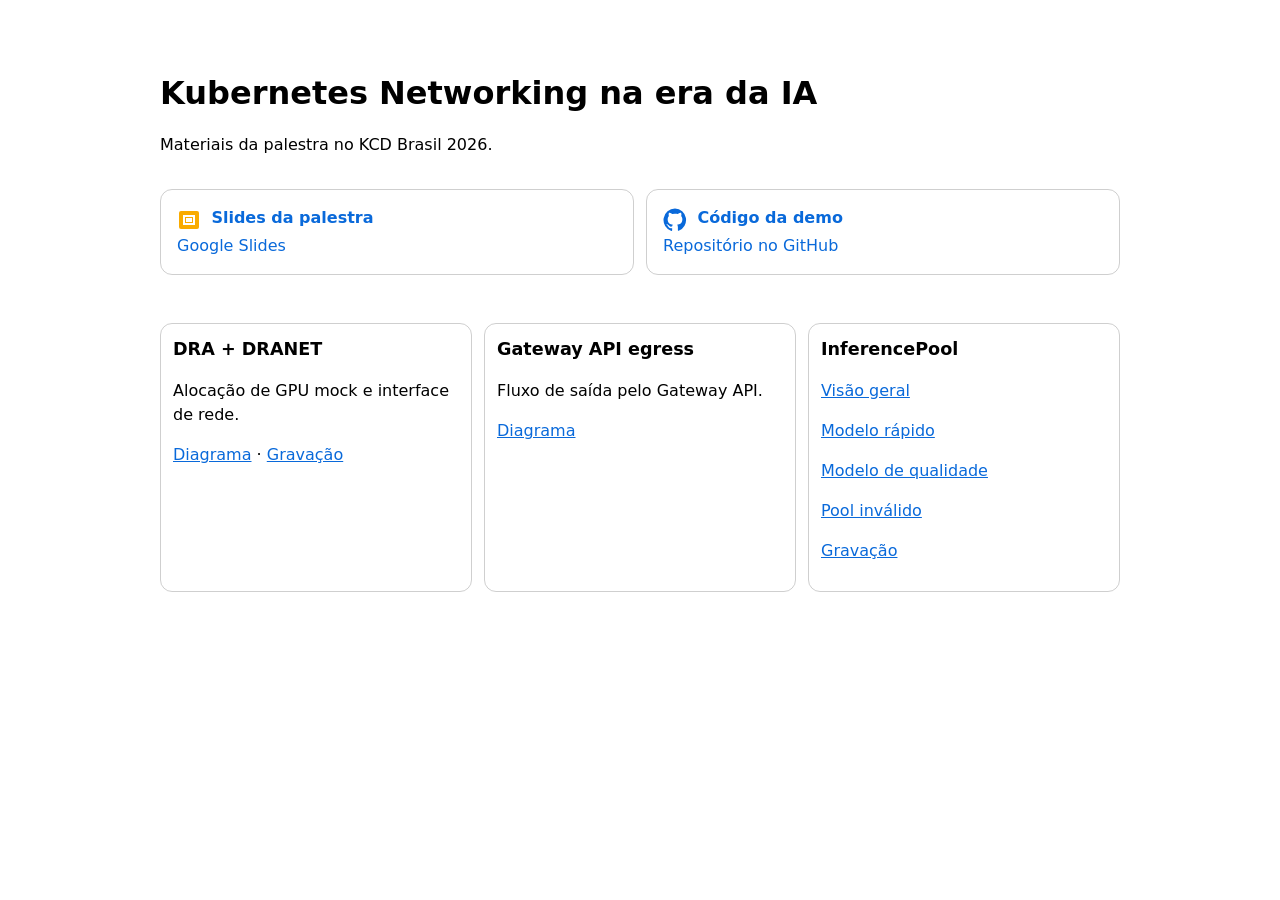
<file: docs/index.html>
<!doctype html>
<html lang="pt-BR">
<head>
  <meta charset="utf-8">
  <meta name="viewport" content="width=device-width, initial-scale=1">
  <title>Kubernetes Networking na era da IA</title>
  <style>
    :root { color-scheme: light dark; font: 16px/1.5 system-ui, sans-serif; }
    body { max-width: 960px; margin: 0 auto; padding: 3rem 1.25rem; }
    a { color: #0969da; }
    @media (prefers-color-scheme: dark) { a { color: #58a6ff; } }
    header { margin-bottom: 2rem; }
    h1 { margin-bottom: .25rem; }
    .links, .diagrams { display: grid; gap: .75rem; grid-template-columns: repeat(auto-fit, minmax(240px, 1fr)); }
    .links { margin: 1.5rem 0 3rem; }
    .card { border: 1px solid #8886; border-radius: .75rem; padding: 1rem; text-decoration: none; }
    .card:hover { border-color: currentColor; }
    .card strong { display: block; margin-bottom: .25rem; }
    .card svg { float: left; width: 1.5rem; height: 1.5rem; margin: .1rem .65rem 0 0; }
    .diagrams article { border: 1px solid #8886; border-radius: .75rem; padding: .75rem; }
    .diagrams h2 { margin-top: 0; font-size: 1.1rem; }
  </style>
</head>
<body>
  <header>
    <h1>Kubernetes Networking na era da IA</h1>
    <p>Materiais da palestra no KCD Brasil 2026.</p>
  </header>

  <nav class="links" aria-label="Links principais">
    <a class="card" href="https://tinyurl.com/k8s-net-ia-kcd-2026" target="_blank" rel="noreferrer">
      <svg viewBox="0 0 24 24" aria-hidden="true"><path fill="#f9ab00" d="M4 3h16a2 2 0 0 1 2 2v14a2 2 0 0 1-2 2H4a2 2 0 0 1-2-2V5a2 2 0 0 1 2-2Z"/><path fill="#fff" d="M6 7h12v10H6V7Zm2 2v6h8V9H8Zm1 1h6v4H9v-4Z"/></svg>
      <strong>Slides da palestra</strong>
      <span>Google Slides</span>
    </a>
    <a class="card" href="https://github.com/rafaelvzago/kcd-ai-networking-demo" target="_blank" rel="noreferrer">
      <svg viewBox="0 0 24 24" aria-hidden="true"><path fill="currentColor" d="M12 .5a11.5 11.5 0 0 0-3.64 22.41c.58.1.79-.25.79-.56v-2.18c-3.22.7-3.9-1.55-3.9-1.55-.53-1.37-1.3-1.74-1.3-1.74-1.05-.72.08-.71.08-.71 1.16.08 1.77 1.2 1.77 1.2 1.04 1.77 2.73 1.26 3.4.96.1-.75.4-1.26.74-1.55-2.57-.29-5.27-1.29-5.27-5.75 0-1.27.45-2.3 1.2-3.11-.12-.3-.52-1.47.11-3.06 0 0 .98-.31 3.17 1.19A11 11 0 0 1 12 5.67c.99 0 1.98.13 2.91.38 2.18-1.5 3.16-1.19 3.16-1.19.63 1.59.23 2.76.12 3.06.74.81 1.19 1.84 1.19 3.11 0 4.47-2.71 5.46-5.29 5.74.42.36.79 1.08.79 2.18v3.23c0 .31.21.67.8.55A11.5 11.5 0 0 0 12 .5Z"/></svg>
      <strong>Código da demo</strong>
      <span>Repositório no GitHub</span>
    </a>
  </nav>

  <section class="diagrams" aria-label="Diagramas da demo">
    <article>
      <h2>DRA + DRANET</h2>
      <p>Alocação de GPU mock e interface de rede.</p>
      <p><a href="diagrams/flow-dra.html">Diagrama</a> · <a href="dra-demo.html">Gravação</a></p>
    </article>
    <article>
      <h2>Gateway API egress</h2>
      <p>Fluxo de saída pelo Gateway API.</p>
      <a href="diagrams/flow-egress.html">Diagrama</a>
    </article>
    <article>
      <h2>InferencePool</h2>
      <p><a href="diagrams/flow-inference-pool.html">Visão geral</a></p>
      <p><a href="diagrams/flow-fast.html">Modelo rápido</a></p>
      <p><a href="diagrams/flow-quality.html">Modelo de qualidade</a></p>
      <p><a href="diagrams/flow-invalid.html">Pool inválido</a></p>
      <p><a href="inference-demo.html">Gravação</a></p>
    </article>
  </section>
</body>
</html>
</file>
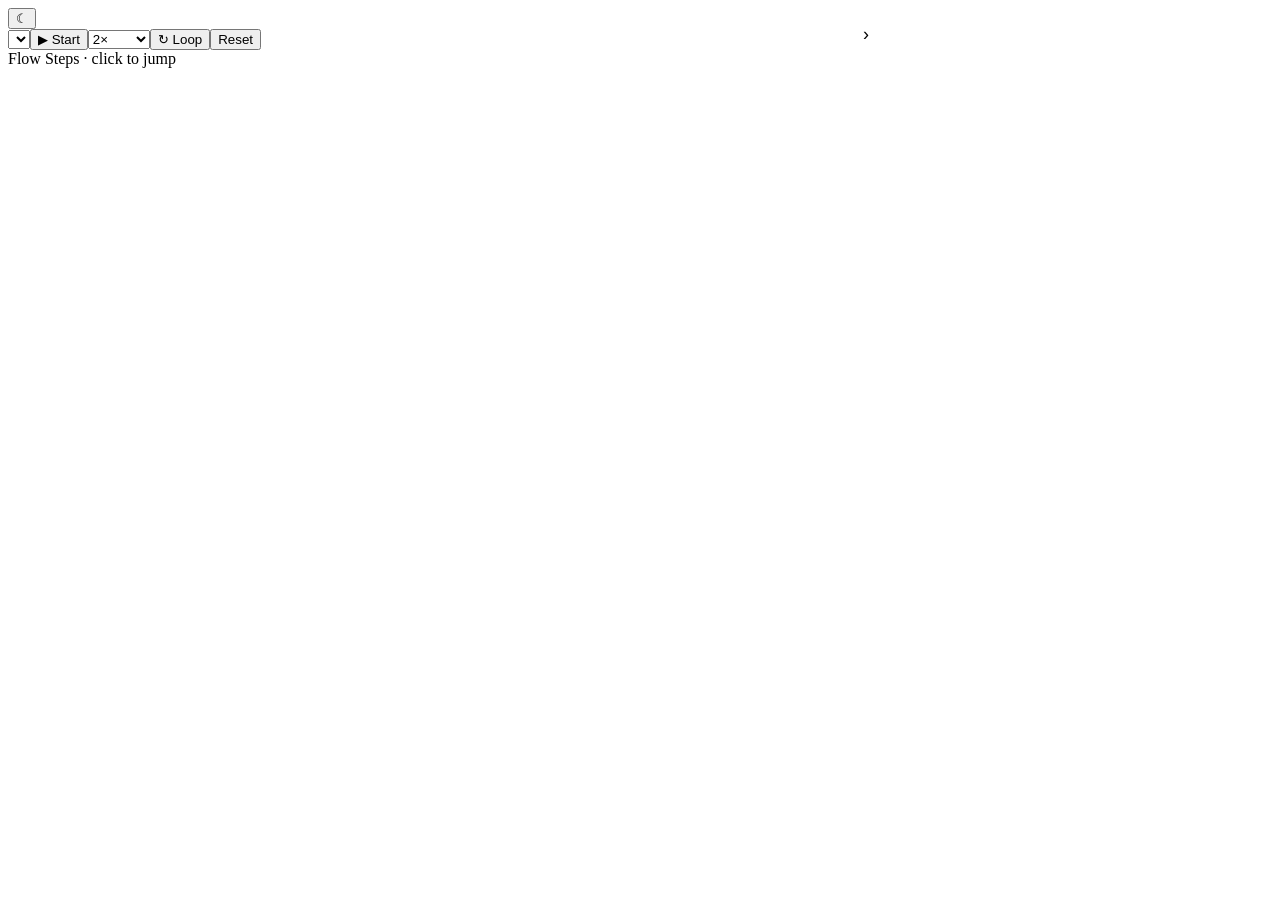
<file: docs/diagrams/flow-dra.html>
<!doctype html>
<html lang="en">
<head>
  <meta charset="utf-8">
  <meta name="viewport" content="width=device-width, initial-scale=1">
  <title>DRA + DRANET allocation flow</title>
  <link rel="stylesheet" href="https://noyitz.github.io/flowstory/templates/style.css">
  <style>
    .fs-panel { transition:transform .2s ease,background .3s,border-color .3s; }
    #fs-overlay { right:380px !important; z-index:1000 !important; }
    #fs-highlight-box { z-index:900 !important; }
    #fs-overlay-card { position:fixed !important; left:calc((100vw - 380px) / 2) !important; top:50% !important; transform:translate(-50%,-50%); width:min(900px,calc(100vw - 40px)); max-width:min(900px,calc(100vw - 40px)) !important; max-height:calc(100vh - 70px); overflow:auto; }
    #fs-overlay-details pre { margin:0; padding:18px; border-radius:10px; background:#0d1117; color:#e6edf3; font:15px/1.55 ui-monospace,SFMono-Regular,Consolas,monospace; white-space:pre-wrap; }
    #fs-overlay-details .yaml-key { color:#79c0ff; } #fs-overlay-details .yaml-value { color:#a5d6ff; }
    #fs-overlay-details .yaml-comment { color:#8b949e; }
    #fs-speed { min-width:62px; }
    body.light #fs-overlay-card { background:#fff !important; border-color:#d0d7de !important; color:#24292f; }
    body.light #fs-overlay-title { color:#24292f !important; } body.light #fs-overlay-desc { color:#57606a !important; }
    body.light #fs-overlay-details pre { background:#f6f8fa; color:#24292f; } body.light #fs-overlay-details .yaml-key { color:#0550ae; }
    body.light #fs-overlay-details .yaml-value { color:#0a3069; } body.light #fs-overlay-details .yaml-comment { color:#6e7781; }
    #fs-panel-toggle { position:fixed; top:16px; right:396px; z-index:1100; width:36px; height:36px; border:1px solid var(--fs-border); border-radius:8px; background:var(--fs-bg-surface); color:var(--fs-text); cursor:pointer; font-size:18px; }
    .fs-theme-toggle { right:438px; }
    body.sidebar-collapsed .fs-panel { transform:translateX(100%); }
    body.sidebar-collapsed #fs-panel-toggle { right:60px; }
    body.sidebar-collapsed .fs-theme-toggle { right:16px; }
    body.sidebar-collapsed .fs-title { right:0; }
    body.sidebar-collapsed #fs-overlay { right:0 !important; }
    body.sidebar-collapsed #fs-overlay-card { left:50% !important; }
  </style>
</head>
<body>
  <button class="fs-theme-toggle" id="fs-theme">☾</button>
  <button id="fs-panel-toggle" type="button" aria-label="Hide sidebar" aria-expanded="true" title="Hide sidebar">›</button>
  <div class="fs-brand" id="fs-brand"></div><div class="fs-title" id="fs-title"></div>
  <div class="fs-panel">
    <div class="fs-flow-bar"><select id="fs-flow-select"></select><button class="fs-start" id="fs-play">▶ Start</button><select id="fs-speed" aria-label="Playback speed"><option value="1">1×</option><option value="2" selected>2×</option><option value="4">4×</option></select><button id="fs-loop">↻ Loop</button><button class="fs-reset" id="fs-reset">Reset</button></div>
    <div class="fs-steps" id="fs-steps"><div class="fs-steps-title">Flow Steps <span>· click to jump</span></div><div id="fs-steps-container"></div></div>
  </div>
  <div id="fs-highlight-box" style="display:none;position:fixed;pointer-events:none"></div>
  <div id="fs-overlay" style="display:none;position:fixed;inset:0;background:#0009"><div id="fs-overlay-card"><button id="fs-overlay-close">✕</button><div id="fs-overlay-accent"></div><h2 id="fs-overlay-title"></h2><p id="fs-overlay-desc"></p><div id="fs-overlay-details"></div><button id="fs-overlay-resume">▶ Resume Flow</button></div></div>
  <div class="fs-legend" id="fs-legend"></div><canvas id="fs-canvas"></canvas>
  <script type="module">
    import { FlowStory } from "https://noyitz.github.io/flowstory/src/index.js";

    const yaml = {
      cluster: [`apiVersion: v1`, `kind: Cluster`, `metadata:`, `  name: dra-demo`, `# Kubernetes v1.35+; shown as a real cluster boundary`].join("\n"),
      gpuDriver: [`apiVersion: apps/v1`, `kind: DaemonSet`, `metadata:`, `  name: dra-example-driver`, `  namespace: dra-demo`, `spec:`, `  template:`, `    spec:`, `      containers:`, `      - name: plugin`, `        image: registry.k8s.io/dra-example-driver/dra-example-driver:v0.3.0`, `# runs on workers and reports mock GPUs`].join("\n"),
      netDriver: [`apiVersion: apps/v1`, `kind: DaemonSet`, `metadata:`, `  name: dranet`, `  namespace: kube-system`, `spec:`, `  template:`, `    spec:`, `      containers:`, `      - name: dranet`, `# discovers Linux interfaces on workers`].join("\n"),
      gpuClass: [`apiVersion: resource.k8s.io/v1`, `kind: DeviceClass`, `metadata:`, `  name: gpu.example.com`, `spec:`, `  selectors:`, `  - cel:`, `      expression: device.driver == 'gpu.example.com'`].join("\n"),
      netClass: [`apiVersion: resource.k8s.io/v1`, `kind: DeviceClass`, `metadata:`, `  name: dranet.net`, `spec:`, `  selectors:`, `  - cel:`, `      expression: device.driver == 'dra.net'`].join("\n"),
      gpuSlice: [`apiVersion: resource.k8s.io/v1`, `kind: ResourceSlice`, `metadata:`, `  name: gpu-example-worker`, `spec:`, `  nodeName: dra-demo-worker`, `  devices:`, `  - name: gpu-0`, `    driver: gpu.example.com`, `    capacity:`, `      memory: 10Gi`].join("\n"),
      netSlice: [`apiVersion: resource.k8s.io/v1`, `kind: ResourceSlice`, `metadata:`, `  name: dranet-worker`, `spec:`, `  nodeName: dra-demo-worker`, `  devices:`, `  - name: dranet-dummy0`, `    driver: dra.net`].join("\n"),
      gpuTemplate: [`apiVersion: resource.k8s.io/v1`, `kind: ResourceClaimTemplate`, `metadata:`, `  name: gpu-mock-a`, `  namespace: dra-demo`, `spec:`, `  spec:`, `    devices:`, `      requests:`, `      - name: gpu`, `        exactly:`, `          deviceClassName: gpu.example.com`].join("\n"),
      netTemplate: [`apiVersion: resource.k8s.io/v1`, `kind: ResourceClaimTemplate`, `metadata:`, `  name: dranet-dummy-a`, `  namespace: dra-demo`, `spec:`, `  spec:`, `    devices:`, `      requests:`, `      - name: network`, `        exactly:`, `          deviceClassName: dranet.net`, `# illustrative config renames it dranet0`].join("\n"),
      gpuClaim: [`apiVersion: resource.k8s.io/v1`, `kind: ResourceClaim`, `metadata:`, `  name: pod-dra-consumer-a-gpu`, `  namespace: dra-demo`, `status:`, `  allocation:`, `    result: allocated`, `    devices: [gpu-0]`].join("\n"),
      netClaim: [`apiVersion: resource.k8s.io/v1`, `kind: ResourceClaim`, `metadata:`, `  name: pod-dra-consumer-a-network`, `  namespace: dra-demo`, `status:`, `  allocation:`, `    result: allocated`, `  networkData: illustrative: driver output`].join("\n"),
      pod: [`apiVersion: v1`, `kind: Pod`, `metadata:`, `  name: dra-consumer-a`, `  namespace: dra-demo`, `spec:`, `  resourceClaims:`, `  - name: gpu`, `    resourceClaimTemplateName: gpu-mock-a`, `  - name: network`, `    resourceClaimTemplateName: dranet-dummy-a`, `  containers:`, `  - name: consumer`, `    resources:`, `      claims: [gpu, network]`].join("\n"),
      connect: [`kind: KubeletDevicePreparation`, `metadata:`, `  node: dra-demo-worker`, `spec:`, `  claims: [gpu, network]`, `# illustrative: kubelet invokes both DRA drivers`].join("\n"),
      gpu: [`# Device entry; not a standalone Kubernetes object`, `apiVersion: resource.k8s.io/v1`, `kind: ResourceSlice`, `metadata:`, `  name: gpu-example-worker`, `spec:`, `  nodeName: dra-demo-worker`, `  devices:`, `  - name: gpu-0`, `    driver: gpu.example.com`, `    capacity:`, `      memory: 10Gi`].join("\n"),
      network: [`# Device entry; not a standalone Kubernetes object`, `apiVersion: resource.k8s.io/v1`, `kind: ResourceSlice`, `metadata:`, `  name: dranet-worker`, `spec:`, `  nodeName: dra-demo-worker`, `  devices:`, `  - name: dranet-dummy0`, `    driver: dra.net`, `# Claim config renames the interface to dranet0 inside the Pod`].join("\n")
    };

    const diagram = {
      meta: { title: "Dynamic Resource Allocation: GPU + Network devices", author: "Kubernetes Network AI Era" },
      canvas: { width: 1250, height: 900 },
      nodes: {
        cluster: { x: 35, y: 45, w: 1180, h: 800, label: "Kubernetes cluster", type: "boundary", color: "#8b949e", labelAlign: "left" },
        gpuLane: { x: 70, y: 100, w: 250, h: 470, label: "GPU lane", type: "container", color: "#58a6ff" },
        netLane: { x: 930, y: 100, w: 250, h: 470, label: "Network lane", type: "container", color: "#f0883e" },
        gpuDriver: { x: 85, y: 145, w: 220, h: 62, label: "dra-example-driver", sublabel: "discovers mock GPUs", color: "#58a6ff", inner: true },
        gpuSlice: { x: 85, y: 285, w: 220, h: 62, label: "GPU ResourceSlice", sublabel: "worker inventory", color: "#58a6ff", inner: true },
        gpuClass: { x: 85, y: 425, w: 220, h: 62, label: "GPU DeviceClass", sublabel: "select gpu.example.com", color: "#58a6ff", inner: true },
        netDriver: { x: 945, y: 145, w: 220, h: 62, label: "DRANET", sublabel: "discovers interfaces", color: "#f0883e", inner: true },
        netSlice: { x: 945, y: 285, w: 220, h: 62, label: "Net ResourceSlice", sublabel: "worker inventory", color: "#f0883e", inner: true },
        netClass: { x: 945, y: 425, w: 220, h: 62, label: "Net DeviceClass", sublabel: "select dra.net", color: "#f0883e", inner: true },
        gpuTemplate: { x: 400, y: 150, w: 210, h: 62, label: "GPU ClaimTemplate", sublabel: "request GPU", color: "#58a6ff", inner: true },
        gpuClaim: { x: 415, y: 280, w: 180, h: 62, label: "GPU Claim", sublabel: "allocated", color: "#58a6ff", inner: true },
        netTemplate: { x: 655, y: 150, w: 210, h: 62, label: "Net ClaimTemplate", sublabel: "request interface", color: "#f0883e", inner: true },
        netClaim: { x: 670, y: 280, w: 180, h: 62, label: "Net Claim", sublabel: "allocated", color: "#f0883e", inner: true },
        pod: { x: 500, y: 500, w: 250, h: 70, label: "Pod: dra-consumer", sublabel: "consumes both claims", color: "#8b949e", inner: true },
        connect: { x: 530, y: 620, w: 190, h: 70, label: "Devices connected", sublabel: "kubelet + drivers", color: "#8b949e", inner: true },
        gpu: { x: 160, y: 735, w: 210, h: 62, label: "GPU device", sublabel: "GPU_DEVICE_0", color: "#58a6ff", inner: true },
        network: { x: 855, y: 735, w: 230, h: 62, label: "Network device", sublabel: "dranet0 + IP", color: "#f0883e", inner: true }
      },
      tooltips: Object.fromEntries(Object.entries(yaml).map(([id, code]) => [id, {
        title: id === "template" ? "ResourceClaimTemplate" : id,
        description: id === "gpu" ? "Device entry advertised by the GPU ResourceSlice; it is not a standalone Kubernetes resource."
          : id === "network" ? "Device entry advertised by the DRANET ResourceSlice; claim configuration renames it to dranet0 in the Pod."
          : "Illustrative manifest matching this flow.",
        yaml: code
      }])),
      flows: { allocation: { label: "DRA device allocation", steps: [
        { text: "GPU driver discovers worker devices", mode: "arrow", from: "gpuDriver", to: "gpuSlice", color: "#58a6ff", num: 1 },
        { text: "DRANET discovers worker interfaces", mode: "arrow", from: "netDriver", to: "netSlice", color: "#f0883e", num: 2 },
        { text: "GPU class selects the discovered GPU", mode: "arrow", from: "gpuClass", to: "gpuSlice", color: "#58a6ff", num: 3 },
        { text: "Network class selects the interface", mode: "arrow", from: "netClass", to: "netSlice", color: "#f0883e", num: 4 },
        { text: "GPU template requests the GPU class", mode: "arrow", from: "gpuTemplate", to: "gpuClass", color: "#58a6ff", num: 5, waypoints: [{ x: 350, y: 180 }, { x: 350, y: 455 }] },
        { text: "Network template requests the network class", mode: "arrow", from: "netTemplate", to: "netClass", color: "#f0883e", num: 6, waypoints: [{ x: 880, y: 180 }, { x: 880, y: 455 }] },
        { text: "Pod creates its GPU claim", mode: "arrow", from: "gpuTemplate", to: "gpuClaim", color: "#58a6ff", num: 7 },
        { text: "Pod creates its network claim", mode: "arrow", from: "netTemplate", to: "netClaim", color: "#f0883e", num: 8 },
        { text: "GPU claim matches GPU inventory", mode: "arrow", from: "gpuClaim", to: "gpuSlice", color: "#58a6ff", num: 9, fromLeft: true, toRight: true },
        { text: "Network claim matches network inventory", mode: "arrow", from: "netClaim", to: "netSlice", color: "#f0883e", num: 10, fromRight: true, toLeft: true },
        { text: "Pod consumes its GPU claim", mode: "arrow", from: "gpuClaim", to: "pod", color: "#58a6ff", num: 11 },
        { text: "Pod consumes its network claim", mode: "arrow", from: "netClaim", to: "pod", color: "#f0883e", num: 12 },
        { text: "Kubelet prepares both devices", mode: "arrow", from: "pod", to: "connect", color: "#8b949e", num: 13 },
        { text: "GPU becomes visible in the Pod", mode: "arrow", from: "connect", to: "gpu", color: "#58a6ff", num: 14 },
        { text: "DRANET configures dranet0", mode: "arrow", from: "connect", to: "network", color: "#f0883e", num: 15 }
      ] } },
      flowOrder: ["allocation"], defaultFlow: "allocation",
      legend: [{ label: "GPU allocation", color: "#58a6ff" }, { label: "Network allocation", color: "#f0883e" }]
    };

    const viz = new FlowStory(document.querySelector("#fs-canvas"), {
      stepsContainer: document.querySelector("#fs-steps-container"),
      overlay: document.querySelector("#fs-overlay"), overlayCard: document.querySelector("#fs-overlay-card"),
      overlayTitle: document.querySelector("#fs-overlay-title"), overlayDesc: document.querySelector("#fs-overlay-desc"),
      overlayDetails: document.querySelector("#fs-overlay-details"), overlayAccent: document.querySelector("#fs-overlay-accent"),
      overlayClose: document.querySelector("#fs-overlay-close"), overlayResume: document.querySelector("#fs-overlay-resume"),
      highlightBox: document.querySelector("#fs-highlight-box"), brand: document.querySelector("#fs-brand"), title: document.querySelector("#fs-title"),
      legend: document.querySelector("#fs-legend"), flowSelect: document.querySelector("#fs-flow-select"), playBtn: document.querySelector("#fs-play"),
      loopBtn: document.querySelector("#fs-loop"), resetBtn: document.querySelector("#fs-reset"), themeBtn: document.querySelector("#fs-theme")
    });
    await viz.load(diagram);
    viz.state.loopMode = true;
    document.querySelector("#fs-loop").textContent = "↻ Loop ON";
    document.querySelector("#fs-speed").onchange = event => viz.setSpeed(Number(event.target.value));
    viz.setSpeed(2);
    viz.play();

    const escape = value => value.replace(/&/g, "&amp;").replace(/</g, "&lt;").replace(/>/g, "&gt;");
    const highlightYaml = source => source.split("\n").map(line => {
      if (line.trim().startsWith("#")) return `<span class="yaml-comment">${escape(line)}</span>`;
      const match = line.match(/^(\s*)([^:#]+:)(.*)$/);
      return match ? `${escape(match[1])}<span class="yaml-key">${escape(match[2])}</span><span class="yaml-value">${escape(match[3])}</span>` : escape(line);
    }).join("\n");
    const show = viz._overlay.show.bind(viz._overlay);
    viz._overlay.show = (key, node, tooltip) => {
      show(key, node, tooltip);
      document.querySelector("#fs-overlay-details").innerHTML = `<pre>${highlightYaml(tooltip.yaml || yaml[key] || "No YAML for this node.")}</pre>`;
    };
    const sidebarToggle = document.querySelector("#fs-panel-toggle");
    sidebarToggle.onclick = () => {
      const collapsed = document.body.classList.toggle("sidebar-collapsed");
      sidebarToggle.innerHTML = collapsed ? "‹" : "›";
      sidebarToggle.setAttribute("aria-label", collapsed ? "Show sidebar" : "Hide sidebar");
      sidebarToggle.setAttribute("title", collapsed ? "Show sidebar" : "Hide sidebar");
      sidebarToggle.setAttribute("aria-expanded", String(!collapsed));
      viz._engine.panelWidth = collapsed ? 0 : 380;
      viz._engine.resize();
    };
  </script>
</body>
</html>
</file>
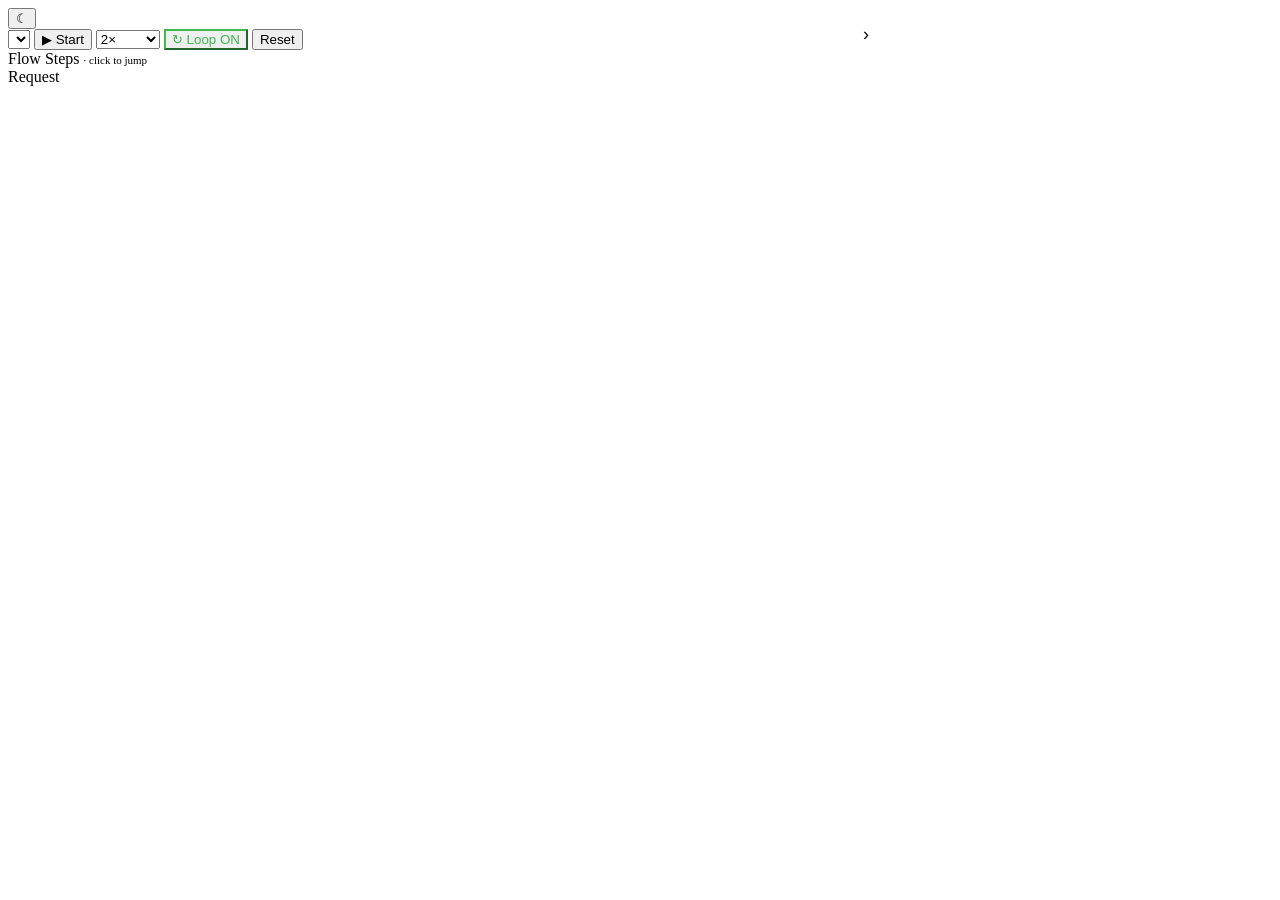
<file: docs/diagrams/flow-egress.html>
<!doctype html>
<html lang="en">
<head>
  <meta charset="utf-8">
  <meta name="viewport" content="width=device-width, initial-scale=1">
  <title>Gateway API Egress Gateway — FlowStory</title>
  <link rel="stylesheet" href="https://noyitz.github.io/flowstory/templates/style.css">
  <style>
    .fs-panel { transition: transform .2s ease, background .3s, border-color .3s; }
    #fs-highlight-box { z-index:250 !important; }
    .fs-flow-bar .fs-speed { flex:none; width:64px; }
    :root { --fs-yaml-key:#79c0ff; --fs-yaml-string:#a5d6ff; --fs-yaml-kind:#d2a8ff; --fs-yaml-literal:#f0883e; --fs-yaml-punctuation:#8b949e; }
    body.light { --fs-yaml-key:#0550ae; --fs-yaml-string:#0a3069; --fs-yaml-kind:#6639ba; --fs-yaml-literal:#953800; --fs-yaml-punctuation:#57606a; }
    #fs-overlay-card { width:min(900px, calc(100vw - 400px)); max-width:none !important; max-height:calc(100vh - 20px); overflow:auto; background:var(--fs-bg-surface) !important; border-color:var(--fs-border) !important; box-shadow:0 12px 40px rgba(0,0,0,.35) !important; }
    body.sidebar-collapsed #fs-overlay-card { width:min(900px, calc(100vw - 40px)); }
    .fs-yaml { margin:14px 0 0; padding:18px; max-height:60vh; overflow:auto; border:1px solid var(--fs-border); border-radius:6px; background:var(--fs-bg); color:var(--fs-text); font:14px/1.55 SFMono-Regular,Consolas,monospace; white-space:pre; }
    #fs-overlay-desc, #fs-overlay-close { color:var(--fs-text-dim) !important; }
    #fs-overlay-details > div span:first-child { color:var(--fs-text-dim) !important; }
    #fs-overlay-details > div span:nth-child(2) { color:var(--fs-text) !important; }
    .fs-yaml-key { color:var(--fs-yaml-key); font-weight:600; }
    .fs-yaml-string { color:var(--fs-yaml-string); }
    .fs-yaml-kind { color:var(--fs-yaml-kind); font-weight:600; }
    .fs-yaml-literal { color:var(--fs-yaml-literal); font-weight:600; }
    .fs-yaml-punctuation { color:var(--fs-yaml-punctuation); }
    #fs-panel-toggle { position:fixed; top:16px; right:396px; z-index:201; width:36px; height:36px; border:1px solid var(--fs-border); border-radius:8px; background:var(--fs-bg-surface); color:var(--fs-text); cursor:pointer; font-size:18px; }
    .fs-theme-toggle { right:438px; }
    body.sidebar-collapsed .fs-panel { transform:translateX(100%); }
    body.sidebar-collapsed #fs-panel-toggle { right:60px; }
    body.sidebar-collapsed .fs-theme-toggle { right:16px; }
    body.sidebar-collapsed .fs-title { right:0; }
    body.sidebar-collapsed #fs-overlay { right:0 !important; }
  </style>
</head>
<body>
  <button class="fs-theme-toggle" id="fs-theme" aria-label="Toggle theme">&#9790;</button>
  <button id="fs-panel-toggle" aria-label="Hide sidebar" aria-expanded="true" title="Hide sidebar">&#8250;</button>
  <div class="fs-brand" id="fs-brand"></div>
  <div class="fs-title" id="fs-title"></div>

  <div class="fs-panel">
    <div class="fs-flow-bar">
      <select id="fs-flow-select" aria-label="Select flow"></select>
      <button class="fs-start" id="fs-play">&#9654; Start</button>
      <select class="fs-speed" id="fs-speed" aria-label="Playback speed">
        <option value="1">1×</option>
        <option value="2" selected>2×</option>
        <option value="4">4×</option>
      </select>
      <button id="fs-loop" style="border-color:#3fb950;color:#3fb950">&#8635; Loop ON</button>
      <button class="fs-reset" id="fs-reset">Reset</button>
    </div>
    <div class="fs-steps" id="fs-steps">
      <div class="fs-steps-title">Flow Steps <span style="font-weight:400;font-size:11px;color:var(--fs-text-dim)">· click to jump</span></div>
      <div id="fs-steps-container"></div>
    </div>
    <div class="fs-inspector" id="fs-inspector">
      <div class="fs-inspector-title" id="fs-inspector-title" style="color:var(--fs-accent)">Request</div>
      <div id="fs-inspector-content"></div>
    </div>
  </div>

  <div id="fs-highlight-box" style="display:none;position:fixed;z-index:350;border-radius:10px;pointer-events:none"></div>
  <div id="fs-overlay" style="display:none;position:fixed;top:0;left:0;right:380px;bottom:0;z-index:300;background:rgba(0,0,0,.6)">
    <div id="fs-overlay-card" style="position:absolute;background:#161b22ee;border:1px solid #30363d;border-radius:14px;max-width:420px;padding:22px 26px;box-shadow:0 12px 40px rgba(0,0,0,.5)">
      <button id="fs-overlay-close" style="position:absolute;top:10px;right:14px;background:none;border:none;color:#8b949e;font-size:18px;cursor:pointer;padding:4px 8px;border-radius:6px">✕</button>
      <div id="fs-overlay-accent" style="width:4px;height:24px;border-radius:2px;position:absolute;left:0;top:22px"></div>
      <h2 id="fs-overlay-title" style="margin:0 0 6px;font-size:18px;color:#c9d1d9;font-family:system-ui"></h2>
      <p id="fs-overlay-desc" style="margin:0 0 14px;font-size:13px;color:#8b949e;line-height:1.5;font-family:system-ui"></p>
      <div id="fs-overlay-details" style="font-size:12px;font-family:SFMono-Regular,Consolas,monospace"></div>
      <button id="fs-overlay-resume" style="margin-top:14px;padding:7px 20px;border:1px solid #3fb950;border-radius:8px;background:transparent;color:#3fb950;font-size:13px;cursor:pointer;font-family:system-ui">&#9654; Resume Flow</button>
    </div>
  </div>

  <div class="fs-legend" id="fs-legend"></div>
  <canvas id="fs-canvas"></canvas>

  <script type="module">
    import { FlowStory } from 'https://noyitz.github.io/flowstory/src/index.js';

    const diagram = {
      meta: {
        title: 'Gateway API Egress: Pod → api.openai.com',
        author: 'Conceptual flow based on GEP-4894 and GEP-5093'
      },
      canvas: { width: 1250, height: 900 },
      nodes: {
        pod: {
          x: 55, y: 410, w: 130, h: 70,
          label: 'Application Pod', sublabel: 'namespace: ai-apps', color: '#58a6ff', inner: true
        },
        cluster: {
          x: 25, y: 175, w: 860, h: 570, type: 'boundary', label: 'Kubernetes cluster', color: '#8b949e', labelAlign: 'left'
        },
        gateway: {
          x: 220, y: 410, w: 180, h: 80,
          label: 'Gateway: ai-egress', sublabel: 'address routability: Cluster', color: '#79c0ff', inner: true
        },
        route: {
          x: 445, y: 290, w: 190, h: 94,
          label: 'HTTPRoute', sublabel: 'backendRef: openai-api', color: '#58a6ff', inner: true
        },
        headers: {
          x: 445, y: 535, w: 190, h: 94, type: 'plugin',
          label: 'RequestHeaderModifier', sublabel: 'adds egress metadata', color: '#f0883e', inner: true
        },
        backend: {
          x: 680, y: 410, w: 190, h: 80,
          label: 'Backend: openai-api', sublabel: 'ExternalHostname · :443', color: '#79c0ff', inner: true
        },
        openai: {
          x: 970, y: 410, w: 190, h: 80,
          label: 'api.openai.com', sublabel: 'external HTTPS endpoint', color: '#d2a8ff', stackCount: 2
        }
      },
      tooltips: {
        pod: {
          title: 'Application Pod',
          description: 'Illustrative workload manifest.',
          yaml: `apiVersion: v1
kind: Pod
metadata:
  name: application
  namespace: ai-apps
  labels:
    app: application
spec:
  containers:
    - name: app
      image: example/application:latest`
        },
        gateway: {
          title: 'Cluster-routable Gateway',
          description: 'GEP-5093 proposes routability on each Gateway address. Cluster means the address is reachable in-cluster and uses the Service networking range.',
          details: [['Gateway address', 'routability: Cluster'], ['Why', 'avoids an externally reachable egress relay']],
          yaml: `apiVersion: gateway.networking.k8s.io/v1
kind: Gateway
metadata:
  name: ai-egress
  namespace: ai-apps
spec:
  gatewayClassName: example
  addresses:
    - type: IPAddress
      routability: Cluster
  listeners:
    - name: http
      port: 80
      protocol: HTTP`
        },
        route: {
          title: 'Attached HTTPRoute',
          description: 'The Route attaches to the egress Gateway through parentRefs and directs matching traffic to a Backend resource.',
          details: [['backendRef', 'Backend/openai-api'], ['filter', 'RequestHeaderModifier']],
          yaml: `apiVersion: gateway.networking.k8s.io/v1
kind: HTTPRoute
metadata:
  name: openai-egress
  namespace: ai-apps
spec:
  parentRefs:
    - name: ai-egress
  rules:
    - filters:
        - type: RequestHeaderModifier
          requestHeaderModifier:
            add:
              - name: X-Egress-Gateway
                value: ai-egress
              - name: X-Workload-Namespace
                value: ai-apps
      backendRefs:
        - name: openai-api
          kind: Backend
          group: gateway.networking.k8s.io
          port: 443`
        },
        backend: {
          title: 'ExternalHostname Backend',
          description: 'GEP-4894 proposes Backend as a consumer-focused destination resource. ExternalHostname supplies an external FQDN without a synthetic ExternalName Service.',
          details: [['type', 'ExternalHostname'], ['hostname', 'api.openai.com'], ['port', '443']],
          yaml: `apiVersion: gateway.networking.k8s.io/v1alpha1
kind: Backend
metadata:
  name: openai-api
  namespace: ai-apps
spec:
  type: ExternalHostname
  externalHostname:
    hostname: api.openai.com
  port: 443`
        },
        headers: {
          title: 'Per-request header enrichment',
          description: 'The HTTPRoute filter adds request metadata before the gateway forwards the request to the selected Backend.',
          details: [['added', 'X-Egress-Gateway: ai-egress'], ['added', 'X-Workload-Namespace: ai-apps']]
        },
        openai: {
          title: 'External HTTPS endpoint',
          description: 'api.openai.com is external to Kubernetes, so it has no Kubernetes manifest. The Backend resource declares this destination.',
          details: [['hostname', 'api.openai.com'], ['port', '443']]
        }
      },
      inspector: {
        initialState: {
          phase: 'request',
          headers: [
            { id: 'h-request', value: 'POST /v1/chat/completions HTTP/1.1', style: 'keep' },
            { id: 'h-host', value: 'Host: api.openai.com', style: 'keep' },
            { id: 'h-auth', value: 'Authorization: Bearer …', style: 'keep' }
          ],
          body: [{ id: 'b-model', value: '{ "model": "gpt-4o" }', style: 'keep' }],
          cycleState: []
        },
        mutations: {
          egress: [
            {
              step: 3, label: 'HTTPRoute adds egress headers', phase: 'request',
              actions: [
                { action: 'add', target: 'headers', id: 'h-gateway', value: 'X-Egress-Gateway: ai-egress', style: 'add' },
                { action: 'add', target: 'headers', id: 'h-namespace', value: 'X-Workload-Namespace: ai-apps', style: 'add' }
              ]
            },
            {
              step: 6, label: 'External response returns', phase: 'response',
              replaceHeaders: [
                { id: 'h-status', value: 'HTTP/1.1 200 OK', style: 'highlight' },
                { id: 'h-content-type', value: 'Content-Type: application/json', style: 'keep' }
              ],
              replaceBody: [{ id: 'b-response', value: '{ "choices": [ … ] }', style: 'keep' }]
            }
          ]
        }
      },
      flows: {
        egress: {
          label: 'Egress request and response',
          steps: [
            { text: 'The Pod sends an HTTPS request to the Gateway’s Cluster-routable address.', mode: 'arrow', from: 'pod', to: 'gateway', color: '#58a6ff', num: 1, fromRight: true, toLeft: true },
            { text: 'The Gateway matches the request to its attached HTTPRoute.', mode: 'arrow', from: 'gateway', to: 'route', color: '#58a6ff', num: 2, fromRight: true, toLeft: true },
            { text: 'The HTTPRoute applies RequestHeaderModifier to enrich the request.', mode: 'arrow', from: 'route', to: 'headers', color: '#f0883e', num: 3, fromBottom: true, toTop: true },
            { text: 'The route’s backendRef resolves to the ExternalHostname Backend for api.openai.com.', mode: 'arrow', from: 'headers', to: 'backend', color: '#58a6ff', num: 4, fromRight: true, toLeft: true },
            { text: 'The egress Gateway establishes the outbound TLS connection to api.openai.com:443.', mode: 'arrow', from: 'backend', to: 'openai', color: '#d2a8ff', num: 5, fromRight: true, toLeft: true },
            { text: 'api.openai.com returns the HTTPS response to the egress Gateway.', mode: 'arrow', from: 'openai', to: 'backend', color: '#3fb950', num: 6, fromLeft: true, toRight: true, yOff: 18 },
            { text: 'The Gateway relays the response through the established route.', mode: 'arrow', from: 'backend', to: 'gateway', color: '#3fb950', num: 7, fromLeft: true, toRight: true, yOff: 18, waypoints: [{ x: 655, y: 685 }, { x: 425, y: 685 }] },
            { text: 'The response returns to the calling Pod.', mode: 'arrow', from: 'gateway', to: 'pod', color: '#3fb950', num: 8, fromLeft: true, toRight: true, yOff: 18 }
          ]
        }
      },
      flowOrder: ['egress'],
      defaultFlow: 'egress',
      legend: [
        { label: 'Request path', color: '#58a6ff' },
        { label: 'Header enrichment', color: '#f0883e' },
        { label: 'External TLS call', color: '#d2a8ff' },
        { label: 'Response path', color: '#3fb950' }
      ]
    };

    const byId = (id) => document.getElementById(id);
    const viz = new FlowStory(byId('fs-canvas'), {
      stepsContainer: byId('fs-steps-container'), inspectorTitle: byId('fs-inspector-title'), inspectorContent: byId('fs-inspector-content'),
      overlay: byId('fs-overlay'), overlayCard: byId('fs-overlay-card'), overlayTitle: byId('fs-overlay-title'), overlayDesc: byId('fs-overlay-desc'),
      overlayDetails: byId('fs-overlay-details'), overlayAccent: byId('fs-overlay-accent'), overlayClose: byId('fs-overlay-close'),
      overlayResume: byId('fs-overlay-resume'), highlightBox: byId('fs-highlight-box'), brand: byId('fs-brand'), title: byId('fs-title'),
      legend: byId('fs-legend'), flowSelect: byId('fs-flow-select'), playBtn: byId('fs-play'),
      loopBtn: byId('fs-loop'), resetBtn: byId('fs-reset'), themeBtn: byId('fs-theme')
    });

    window.__flowstory = viz;
    const speed = byId('fs-speed');
    viz.setSpeed(Number(speed.value));
    speed.addEventListener('change', () => viz.setSpeed(Number(speed.value)));
    const sidebarToggle = byId('fs-panel-toggle');
    sidebarToggle.addEventListener('click', () => {
      const collapsed = document.body.classList.toggle('sidebar-collapsed');
      sidebarToggle.innerHTML = collapsed ? '&#8249;' : '&#8250;';
      sidebarToggle.setAttribute('aria-label', collapsed ? 'Show sidebar' : 'Hide sidebar');
      sidebarToggle.setAttribute('title', collapsed ? 'Show sidebar' : 'Hide sidebar');
      sidebarToggle.setAttribute('aria-expanded', String(!collapsed));
      viz._engine.panelWidth = collapsed ? 0 : 380;
      viz._engine.resize();
    });
    try {
      await viz.load(diagram);
      const escapeYaml = (value) => value.replace(/[&<>]/g, (character) => ({ '&': '&amp;', '<': '&lt;', '>': '&gt;' })[character]);
      const highlightYaml = (source) => source.split('\n').map((line) => {
        const match = line.match(/^(\s*(?:-\s+)?)([^:\s][^:]*):(.*)$/);
        if (!match) return escapeYaml(line);
        const [, indent, key, value] = match;
        const valueClass = key === 'kind' ? 'fs-yaml-kind'
          : key === 'apiVersion' || /^(\s*)(true|false|null|\d+)(\s*)$/.test(value) ? 'fs-yaml-literal'
          : 'fs-yaml-string';
        return `${escapeYaml(indent).replace('-', '<span class="fs-yaml-punctuation">-</span>')}<span class="fs-yaml-key">${escapeYaml(key)}</span><span class="fs-yaml-punctuation">:</span><span class="${valueClass}">${escapeYaml(value)}</span>`;
      }).join('\n');
      const showTooltip = viz._overlay.show.bind(viz._overlay);
      viz._overlay.show = (key, node, tooltip, context) => {
        showTooltip(key, node, tooltip, context);
        if (!tooltip.yaml) return;
        const yaml = document.createElement('pre');
        yaml.className = 'fs-yaml';
        yaml.innerHTML = highlightYaml(tooltip.yaml);
        byId('fs-overlay-details').append(yaml);
        const card = byId('fs-overlay-card');
        const canvasRight = innerWidth - (document.body.classList.contains('sidebar-collapsed') ? 0 : 380) - 10;
        card.style.left = `${Math.max(10, Math.min(Number.parseFloat(card.style.left), canvasRight - card.offsetWidth))}px`;
        card.style.top = `${Math.max(10, Math.min(Number.parseFloat(card.style.top), innerHeight - card.offsetHeight - 10))}px`;
      };
      viz.state.loopMode = true;
      viz.play();
    } catch (error) {
      console.error('FlowStory load error:', error);
      document.body.innerHTML = `<pre style="padding:40px;color:#f85149">${error.message}</pre>`;
    }
  </script>
</body>
</html>
</file>
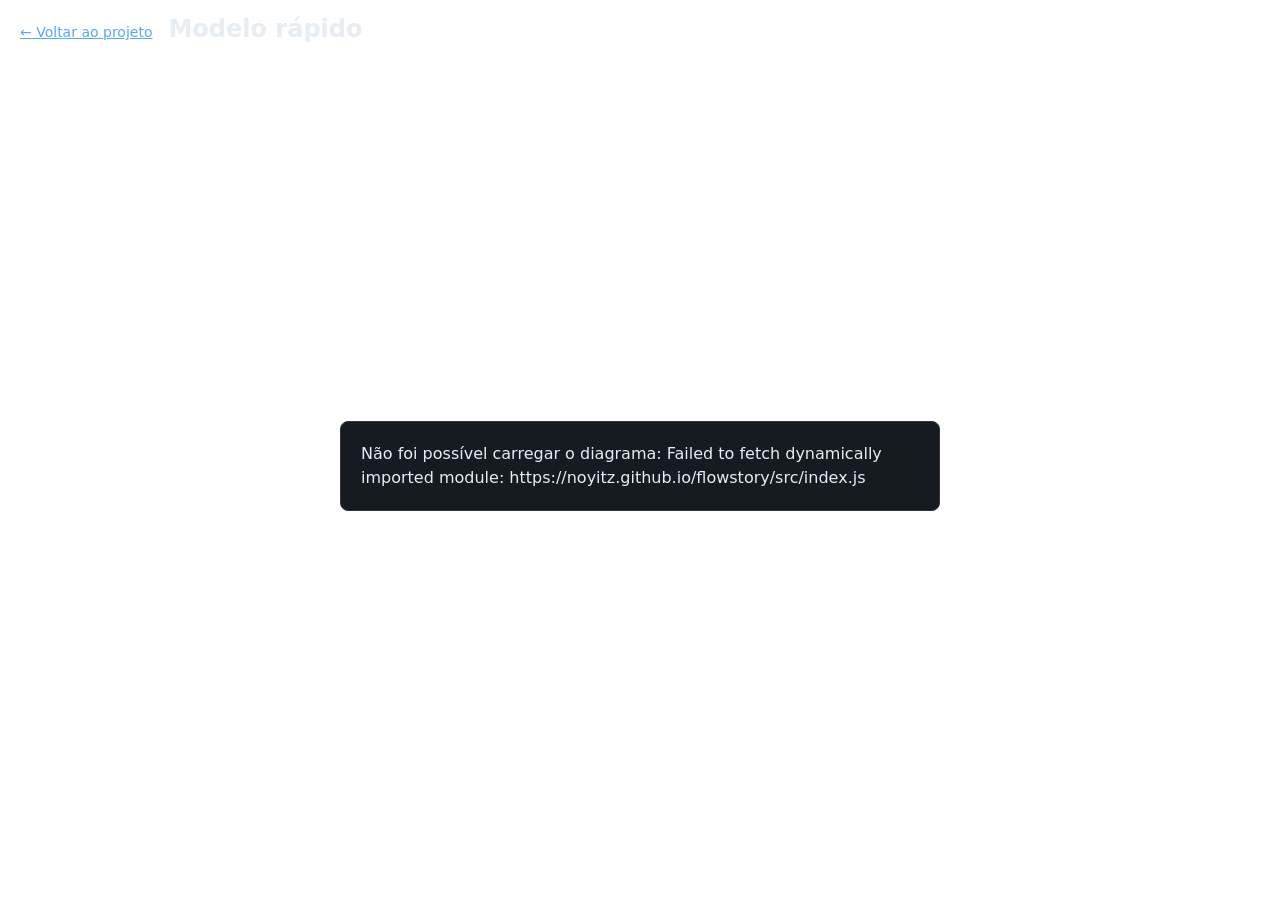
<file: docs/diagrams/flow-fast.html>
<!doctype html>
<html lang="pt-BR">
<head>
  <meta charset="utf-8">
  <meta name="viewport" content="width=device-width, initial-scale=1">
  <title>Modelo rápido — Kubernetes Networking na era da IA</title>
  <link rel="stylesheet" href="https://noyitz.github.io/flowstory/templates/style.css">
  <link rel="stylesheet" href="inference-flow.css">
  <script type="module" src="inference-flow.js"></script>
</head>
<body data-flow="fast_happy_path">
  <header class="page-header"><a href="../index.html" aria-label="Voltar ao projeto">←<span class="back-label"> Voltar ao projeto</span></a><h1>Modelo rápido</h1></header>
  <p id="fs-status" role="status">Carregando diagrama…</p>
  <main id="flowstory-root"></main>
</body>
</html>
</file>
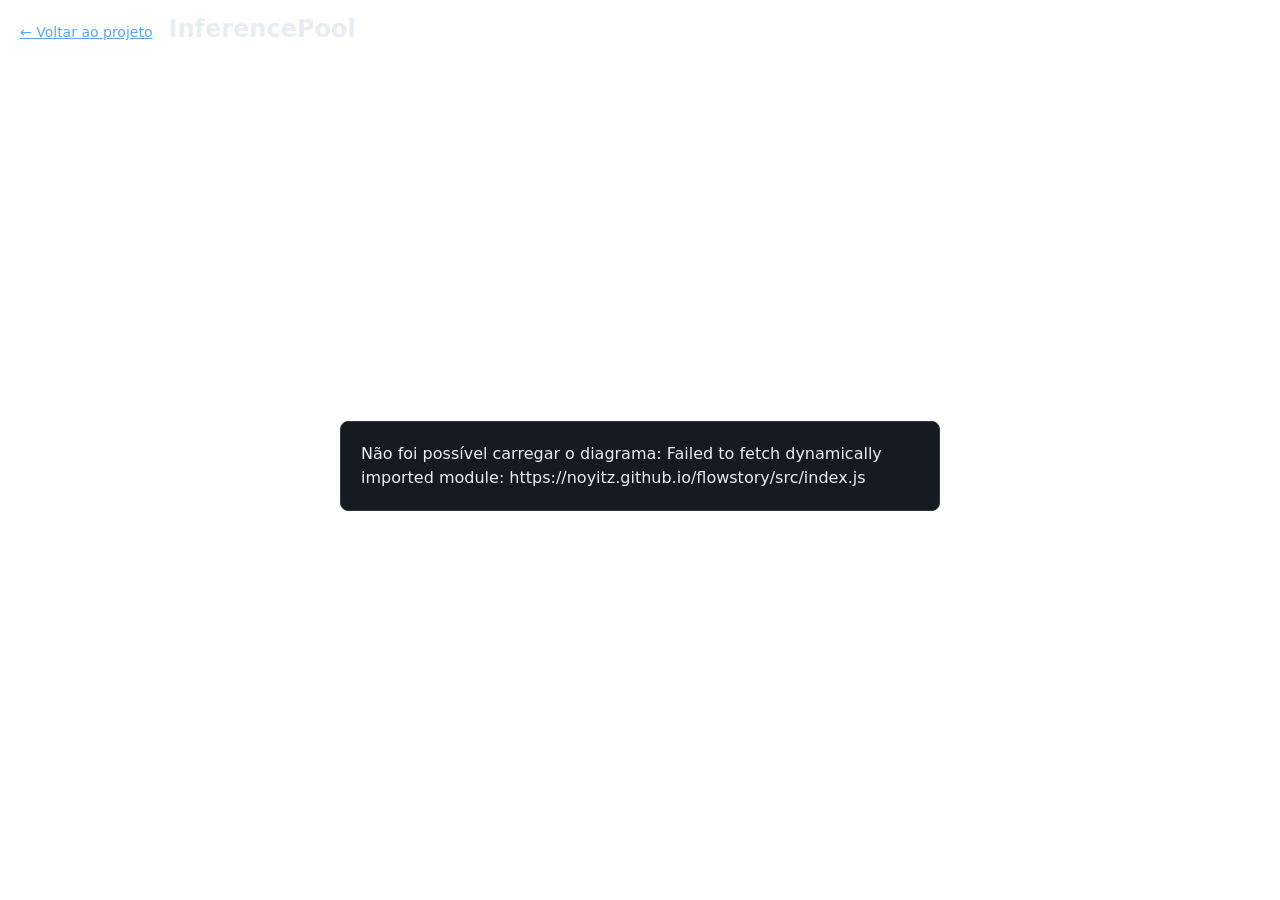
<file: docs/diagrams/flow-inference-pool.html>
<!doctype html>
<html lang="pt-BR">
<head>
  <meta charset="utf-8">
  <meta name="viewport" content="width=device-width, initial-scale=1">
  <title>InferencePool — Kubernetes Networking na era da IA</title>
  <link rel="stylesheet" href="https://noyitz.github.io/flowstory/templates/style.css">
  <link rel="stylesheet" href="inference-flow.css">
  <script type="module" src="inference-flow.js"></script>
</head>
<body data-flow="overview">
  <header class="page-header"><a href="../index.html" aria-label="Voltar ao projeto">←<span class="back-label"> Voltar ao projeto</span></a><h1>InferencePool</h1></header>
  <p id="fs-status" role="status">Carregando diagrama…</p>
  <main id="flowstory-root"></main>
</body>
</html>
</file>
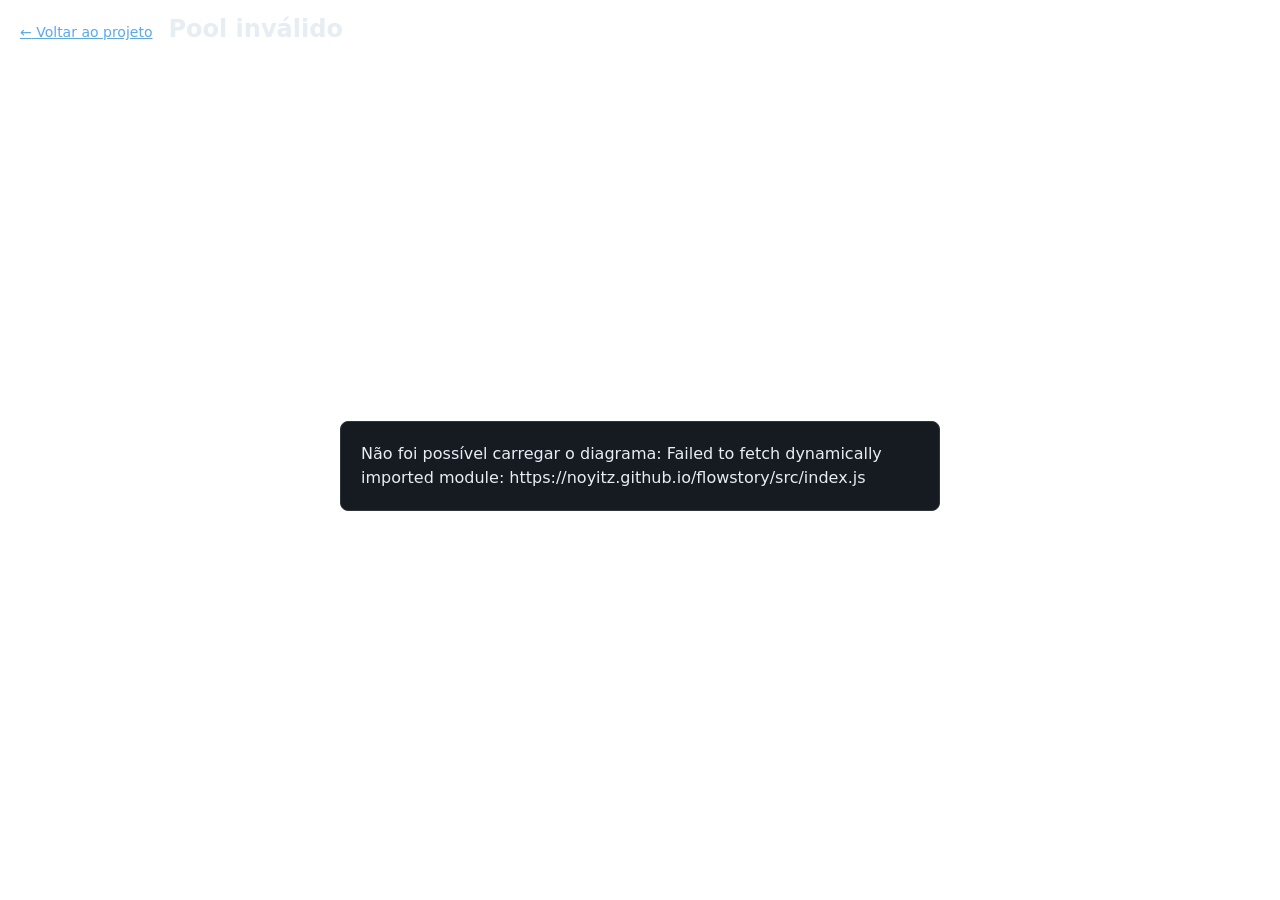
<file: docs/diagrams/flow-invalid.html>
<!doctype html>
<html lang="pt-BR">
<head>
  <meta charset="utf-8">
  <meta name="viewport" content="width=device-width, initial-scale=1">
  <title>Pool inválido — Kubernetes Networking na era da IA</title>
  <link rel="stylesheet" href="https://noyitz.github.io/flowstory/templates/style.css">
  <link rel="stylesheet" href="inference-flow.css">
  <script type="module" src="inference-flow.js"></script>
</head>
<body data-flow="invalid_pool">
  <header class="page-header"><a href="../index.html" aria-label="Voltar ao projeto">←<span class="back-label"> Voltar ao projeto</span></a><h1>Pool inválido</h1></header>
  <p id="fs-status" role="status">Carregando diagrama…</p>
  <main id="flowstory-root"></main>
</body>
</html>
</file>
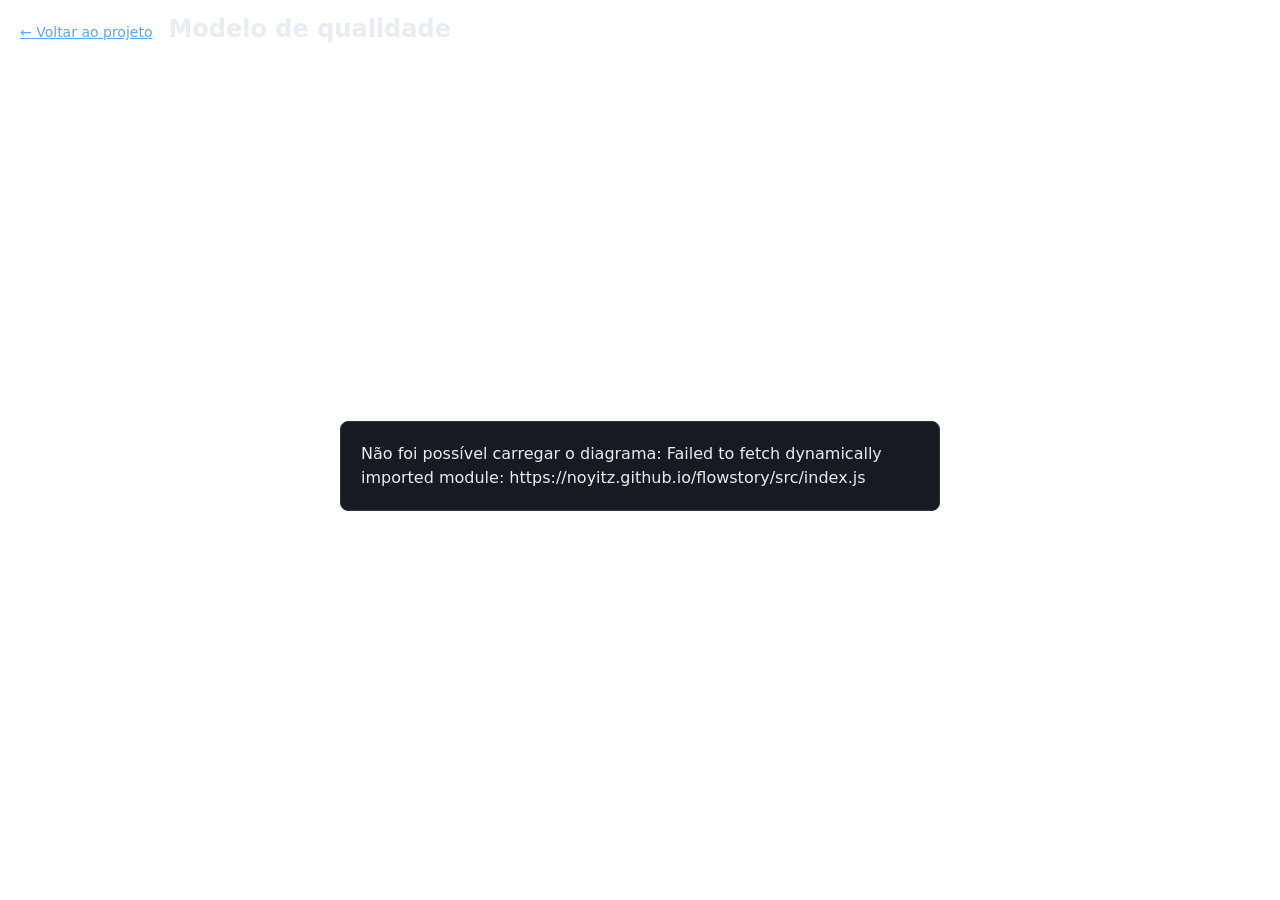
<file: docs/diagrams/flow-quality.html>
<!doctype html>
<html lang="pt-BR">
<head>
  <meta charset="utf-8">
  <meta name="viewport" content="width=device-width, initial-scale=1">
  <title>Modelo de qualidade — Kubernetes Networking na era da IA</title>
  <link rel="stylesheet" href="https://noyitz.github.io/flowstory/templates/style.css">
  <link rel="stylesheet" href="inference-flow.css">
  <script type="module" src="inference-flow.js"></script>
</head>
<body data-flow="quality_happy_path">
  <header class="page-header"><a href="../index.html" aria-label="Voltar ao projeto">←<span class="back-label"> Voltar ao projeto</span></a><h1>Modelo de qualidade</h1></header>
  <p id="fs-status" role="status">Carregando diagrama…</p>
  <main id="flowstory-root"></main>
</body>
</html>
</file>
<file: docs/diagrams/inference-flow.css>
.fs-brand, .fs-title { display:none; }
.page-header { position:fixed; top:14px; left:20px; z-index:200; display:flex; align-items:baseline; gap:16px; max-width:calc(100vw - 500px); font-family:system-ui,sans-serif; white-space:nowrap; }
.page-header a { color:var(--fs-accent,#58a6ff); font-size:14px; }
.page-header h1 { margin:0; color:var(--fs-text,#e6edf3); font-size:clamp(18px,2vw,24px); line-height:1.25; }
#fs-status { position:fixed; top:50%; left:50%; z-index:1200; transform:translate(-50%,-50%); width:min(600px,calc(100vw - 32px)); box-sizing:border-box; padding:20px; border:1px solid var(--fs-border,#30363d); border-radius:8px; background:var(--fs-bg-surface,#161b22); color:var(--fs-text,#e6edf3); font:16px/1.5 system-ui,sans-serif; }
.fs-panel { transition:transform .2s ease,background .3s,border-color .3s; }
#fs-panel-toggle { position:fixed; top:16px; right:396px; z-index:1100; width:36px; height:36px; border:1px solid var(--fs-border); border-radius:8px; background:var(--fs-bg-surface); color:var(--fs-text); cursor:pointer; font-size:18px; }
.fs-theme-toggle { right:438px; }
body.sidebar-collapsed .fs-panel { transform:translateX(100%); }
body.sidebar-collapsed #fs-panel-toggle { right:60px; }
body.sidebar-collapsed .fs-theme-toggle { right:16px; }
#fs-highlight-box { z-index:900 !important; }
#fs-overlay { right:0 !important; z-index:1200 !important; }
#fs-overlay-card { position:fixed !important; left:calc((100vw - 380px) / 2) !important; top:50% !important; transform:translate(-50%,-50%); box-sizing:border-box; width:min(900px,calc(100vw - 404px)); max-width:none !important; max-height:calc(100vh - 24px); overflow:auto; padding:24px; border:1px solid var(--fs-border); border-radius:12px; background:var(--fs-bg-surface); color:var(--fs-text); box-shadow:0 12px 40px #0006; }
#fs-overlay-close { position:absolute; top:12px; right:12px; display:grid; place-items:center; width:32px; height:32px; border:0; border-radius:6px; background:none; color:var(--fs-text-dim); font-size:20px; cursor:pointer; }
#fs-overlay-desc, #fs-overlay-details > div span:first-child { color:var(--fs-text-dim) !important; }
#fs-overlay-details > div { border-color:var(--fs-border) !important; }
#fs-overlay-details > div span:nth-child(2) { color:var(--fs-text) !important; }
#fs-overlay-resume { margin-top:16px; padding:8px 12px; border:1px solid var(--fs-border); border-radius:6px; background:var(--fs-bg-surface); color:var(--fs-text); cursor:pointer; }
body.sidebar-collapsed #fs-overlay { right:0 !important; }
body.sidebar-collapsed #fs-overlay-card { left:50% !important; width:min(900px,calc(100vw - 24px)); }
@media (max-width:900px) {
  .fs-panel { width:min(380px,100vw); padding-top:56px; box-sizing:border-box; overflow-y:auto; }
  #fs-panel-toggle { right:60px; }
  .fs-theme-toggle { right:16px; }
  .page-header { max-width:calc(100vw - 112px); gap:10px; }
  .page-header h1 { font-size:clamp(15px,4vw,18px); }
  .back-label { display:none; }
  #fs-overlay { right:0 !important; }
  #fs-overlay-card { left:50% !important; width:calc(100vw - 24px); }
}
</file>
